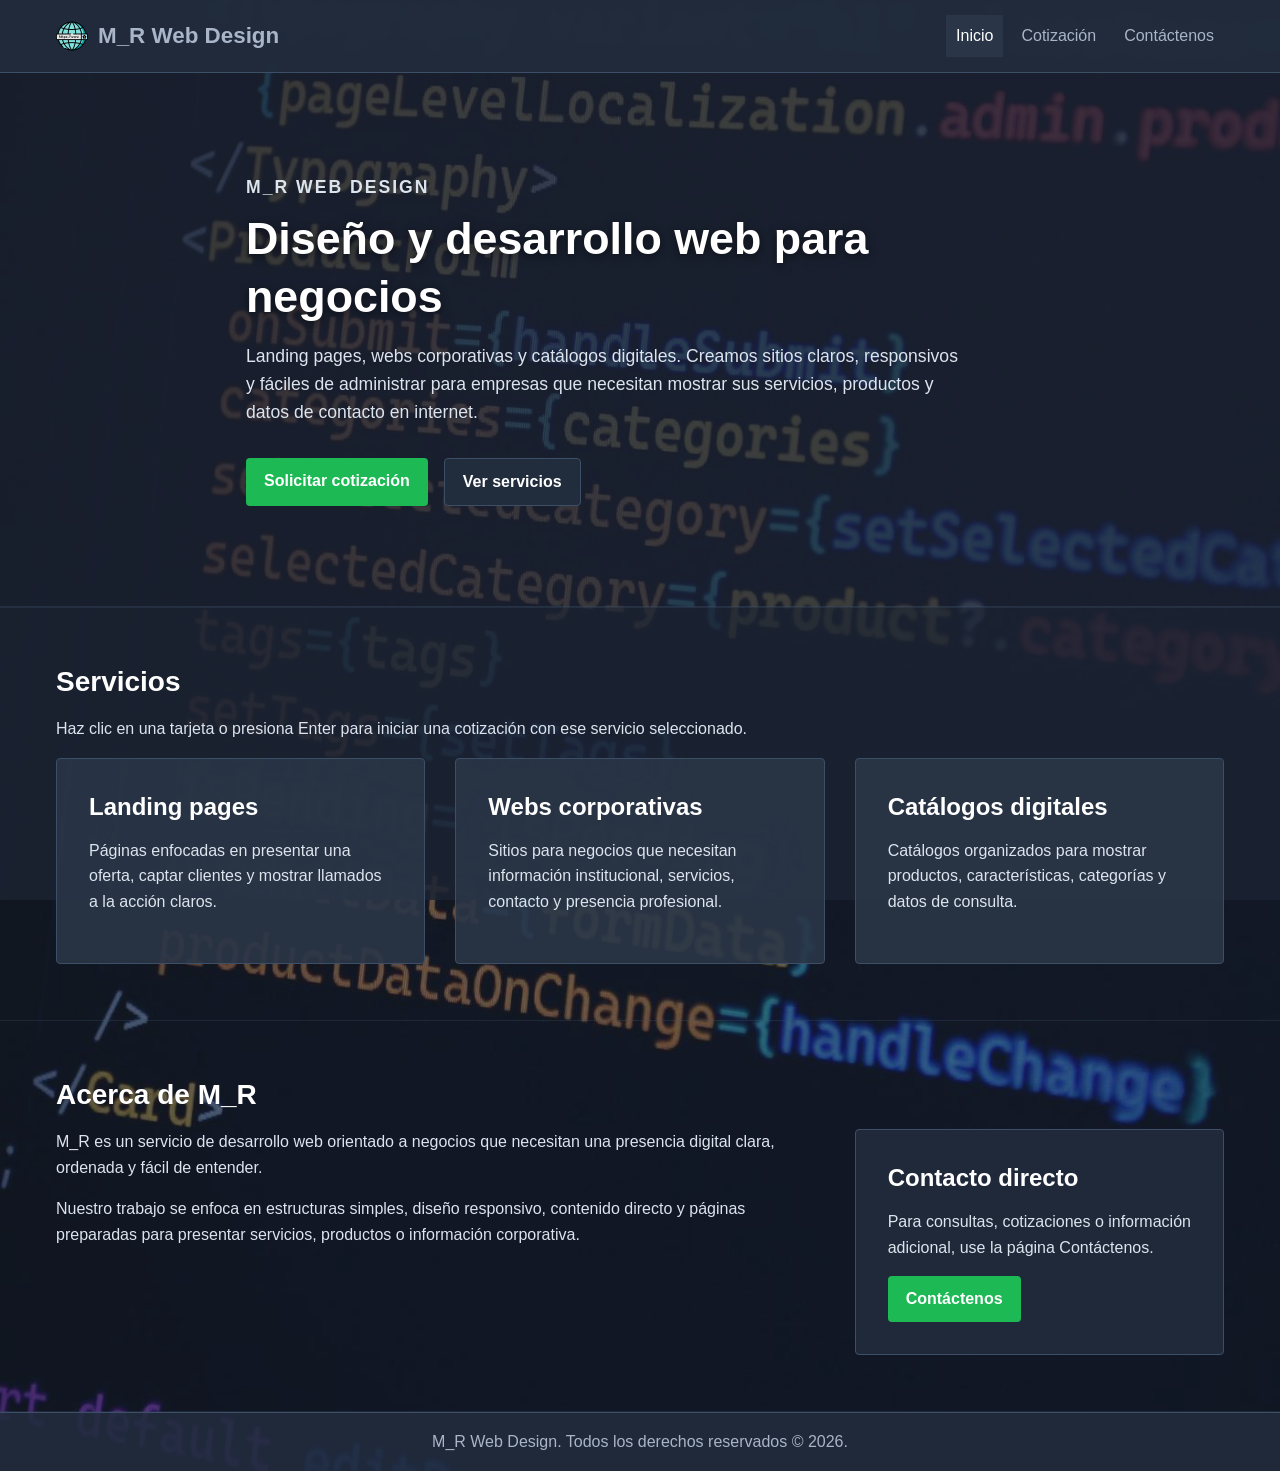
<file: index.html>
<!doctype html>
<html lang="es">
  <head>
    <meta charset="UTF-8" />
    <meta name="viewport" content="width=device-width, initial-scale=1.0" />
    <meta
      name="description"
      content="M_R Web Design: landing pages, sitios corporativos y catálogos digitales."
    />
    <meta property="og:type" content="website" />
    <meta property="og:site_name" content="M_R Web Design" />
    <meta
      property="og:title"
      content="M_R Sitios Web | Diseño y desarrollo web para negocios"
    />
    <meta
      property="og:description"
      content="M_R Web Design: landing pages, sitios corporativos y catálogos digitales."
    />
    <meta
      property="og:image"
      content="https://raw.githubusercontent.com/oramirez13/m_r_desarrollo_web/main/img/dominio.png"
    />
    <meta
      property="og:url"
      content="https://github.com/oramirez13/m_r_desarrollo_web"
    />
    <meta name="twitter:card" content="summary" />
    <title>M_R Sitios Web | Diseño y desarrollo web para negocios</title>
    <link rel="icon" href="img/dominio.png" type="image/png" />
    <link rel="stylesheet" href="css/style.css" />
  </head>
  <body>
    <!-- El encabezado se inyecta desde partials/header.html -->
    <div data-include="partials/header.html"></div>

    <main id="contenido-principal">
      <!-- HERO -->
      <section class="hero">
        <div class="contenedor hero-contenido">
          <p class="etiqueta">M_R Web Design</p>
          <h1>Diseño y desarrollo web para negocios</h1>
          <p>
            Landing pages, webs corporativas y catálogos digitales. Creamos
            sitios claros, responsivos y fáciles de administrar para empresas
            que necesitan mostrar sus servicios, productos y datos de contacto
            en internet.
          </p>
          <div class="acciones">
            <a href="cotizacion.html" class="boton boton-principal"
              >Solicitar cotización</a
            >
            <a href="#servicios" class="boton boton-secundario"
              >Ver servicios</a
            >
          </div>
        </div>
      </section>

      <!-- SERVICIOS -->
      <section id="servicios" class="seccion">
        <div class="contenedor">
          <h2>Servicios</h2>
          <p>
            Haz clic en una tarjeta o presiona Enter para iniciar una cotización
            con ese servicio seleccionado.
          </p>

          <div class="row">
            <div class="col-md-4">
              <div
                class="tarjeta-servicio tarjeta"
                tabindex="0"
                role="button"
                aria-label="Cotizar Landing page"
                data-servicio="Landing page"
              >
                <h3>Landing pages</h3>
                <p>
                  Páginas enfocadas en presentar una oferta, captar clientes y
                  mostrar llamados a la acción claros.
                </p>
              </div>
            </div>
            <div class="col-md-4">
              <div
                class="tarjeta-servicio tarjeta"
                tabindex="0"
                role="button"
                aria-label="Cotizar Web corporativa"
                data-servicio="Web corporativa"
              >
                <h3>Webs corporativas</h3>
                <p>
                  Sitios para negocios que necesitan información institucional,
                  servicios, contacto y presencia profesional.
                </p>
              </div>
            </div>
            <div class="col-md-4">
              <div
                class="tarjeta-servicio tarjeta"
                tabindex="0"
                role="button"
                aria-label="Cotizar Catálogo digital"
                data-servicio="Catálogo digital"
              >
                <h3>Catálogos digitales</h3>
                <p>
                  Catálogos organizados para mostrar productos, características,
                  categorías y datos de consulta.
                </p>
              </div>
            </div>
          </div>
        </div>
      </section>

      <!-- ACERCA DE -->
      <section id="acerca" class="seccion">
        <div class="contenedor">
          <h2>Acerca de M_R</h2>
          <div class="row">
            <div class="col-md-8">
              <p>
                M_R es un servicio de desarrollo web orientado a negocios que
                necesitan una presencia digital clara, ordenada y fácil de
                entender.
              </p>
              <p>
                Nuestro trabajo se enfoca en estructuras simples, diseño
                responsivo, contenido directo y páginas preparadas para
                presentar servicios, productos o información corporativa.
              </p>
            </div>
            <aside class="col-md-4">
              <div class="lista-datos">
                <h3>Contacto directo</h3>
                <p>
                  Para consultas, cotizaciones o información adicional, use la
                  página Contáctenos.
                </p>
                <a href="contactenos.html" class="boton boton-principal"
                  >Contáctenos</a
                >
              </div>
            </aside>
          </div>
        </div>
      </section>
    </main>

    <!-- El pie de pagina se inyecta desde partials/footer.html -->
    <div data-include="partials/footer.html"></div>

    <script src="js/components.js"></script>
    <script src="js/script.js"></script>
  </body>
</html>
</file>
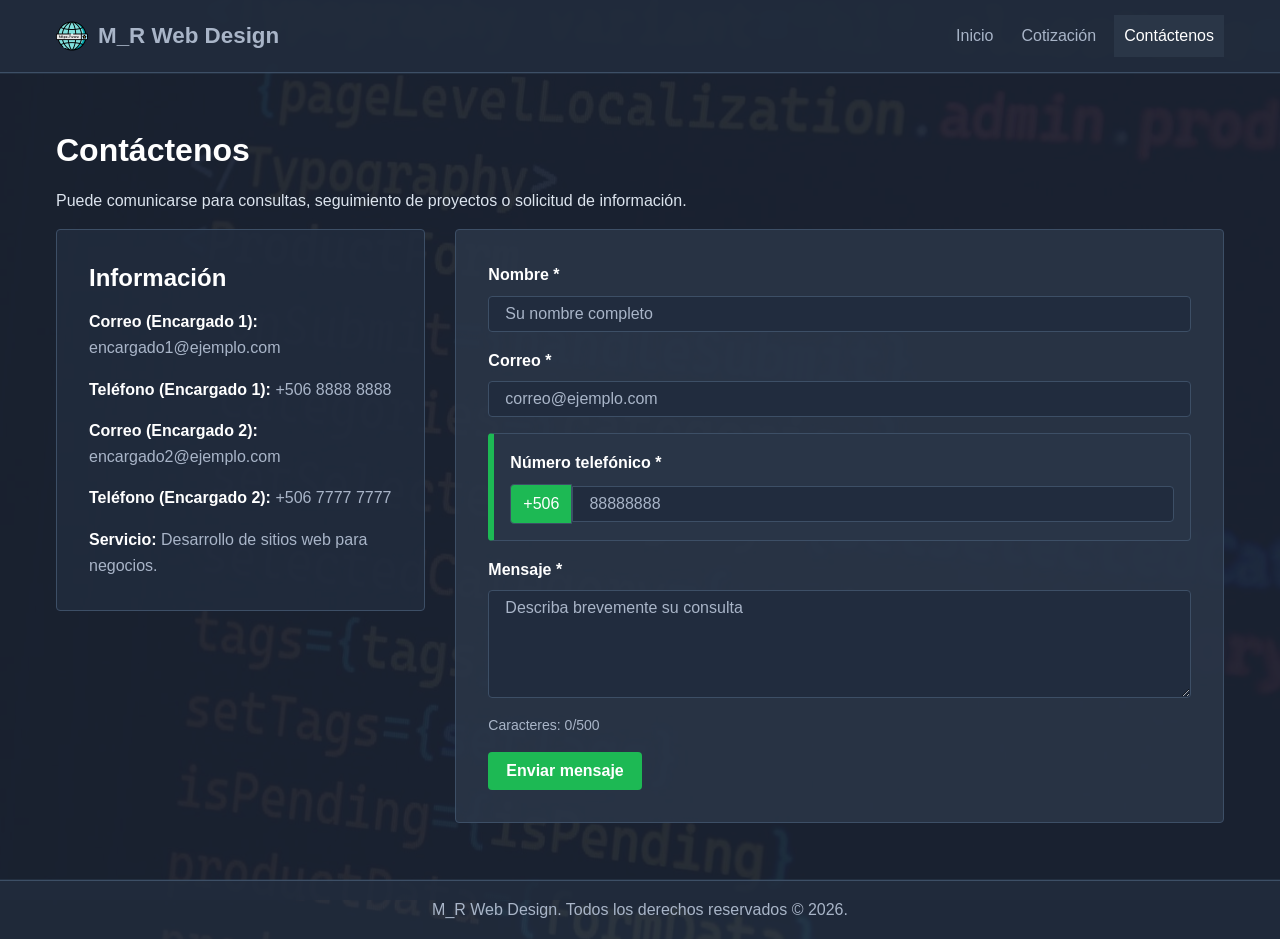
<file: contactenos.html>
<!doctype html>
<html lang="es">
  <head>
    <meta charset="UTF-8" />
    <meta name="viewport" content="width=device-width, initial-scale=1.0" />
    <meta
      name="description"
      content="Formulario de contacto de M_R Web Design."
    />
    <meta property="og:type" content="website" />
    <meta property="og:site_name" content="M_R Web Design" />
    <meta property="og:title" content="Contáctenos | M_R Web Design" />
    <meta
      property="og:description"
      content="Formulario de contacto de M_R Web Design."
    />
    <meta
      property="og:image"
      content="https://raw.githubusercontent.com/oramirez13/m_r_desarrollo_web/main/img/dominio.png"
    />
    <meta
      property="og:url"
      content="https://github.com/oramirez13/m_r_desarrollo_web"
    />
    <meta name="twitter:card" content="summary" />
    <title>Contáctenos | M_R Web Design</title>
    <link rel="icon" href="img/dominio.png" type="image/png" />
    <link rel="stylesheet" href="css/style.css" />
  </head>
  <body>
    <!-- El encabezado se inyecta desde partials/header.html -->
    <div data-include="partials/header.html"></div>

    <main id="contenido-principal">
      <section class="seccion">
        <div class="contenedor">
          <h1>Contáctenos</h1>
          <p>
            Puede comunicarse para consultas, seguimiento de proyectos o
            solicitud de información.
          </p>

          <div class="row">
            <aside class="col-md-4">
              <div class="lista-datos">
                <h3>Información</h3>
                <ul>
                  <li>
                    <strong>Correo (Encargado 1):</strong>
                    encargado1@ejemplo.com
                  </li>
                  <li>
                    <strong>Teléfono (Encargado 1):</strong> +506 8888 8888
                  </li>
                  <li>
                    <strong>Correo (Encargado 2):</strong>
                    encargado2@ejemplo.com
                  </li>
                  <li>
                    <strong>Teléfono (Encargado 2):</strong> +506 7777 7777
                  </li>
                  <li>
                    <strong>Servicio:</strong> Desarrollo de sitios web para
                    negocios.
                  </li>
                </ul>
              </div>
            </aside>

            <div class="col-md-8">
              <form id="formContactenos" class="formulario" novalidate>
                <div class="grupo-formulario">
                  <label for="nombre"
                    >Nombre <span aria-hidden="true">*</span></label
                  >
                  <input
                    type="text"
                    id="nombre"
                    name="nombre"
                    required
                    autocomplete="name"
                    placeholder="Su nombre completo"
                  />
                </div>

                <div class="grupo-formulario">
                  <label for="correo"
                    >Correo <span aria-hidden="true">*</span></label
                  >
                  <input
                    type="email"
                    id="correo"
                    name="correo"
                    required
                    autocomplete="email"
                    placeholder="correo@ejemplo.com"
                  />
                </div>

                <div class="grupo-formulario" id="telefonico">
                  <label for="telefono"
                    >Número telefónico <span aria-hidden="true">*</span></label
                  >
                  <div class="campo-telefono">
                    <span class="prefijo-telefono" aria-hidden="true"
                      >+506</span
                    >
                    <input
                      type="tel"
                      id="telefono"
                      name="telefono"
                      required
                      inputmode="numeric"
                      pattern="[0-9]{8}"
                      maxlength="8"
                      placeholder="88888888"
                      autocomplete="tel-national"
                    />
                  </div>
                </div>

                <div class="grupo-formulario">
                  <label for="mensaje"
                    >Mensaje <span aria-hidden="true">*</span></label
                  >
                  <textarea
                    id="mensaje"
                    name="mensaje"
                    rows="5"
                    required
                    maxlength="500"
                    placeholder="Describa brevemente su consulta"
                  ></textarea>
                  <small class="texto-ayuda"
                    >Caracteres: <span id="contador">0</span>/500</small
                  >
                </div>

                <button type="submit" class="boton boton-principal">
                  Enviar mensaje
                </button>

                <div
                  id="mensajeConfirmacion"
                  class="mensaje-confirmacion d-none"
                  role="status"
                >
                  Mensaje guardado correctamente.
                </div>
              </form>
            </div>
          </div>
        </div>
      </section>
    </main>

    <!-- El pie de pagina se inyecta desde partials/footer.html -->
    <div data-include="partials/footer.html"></div>

    <script src="js/components.js"></script>
    <script src="js/script.js"></script>
  </body>
</html>
</file>
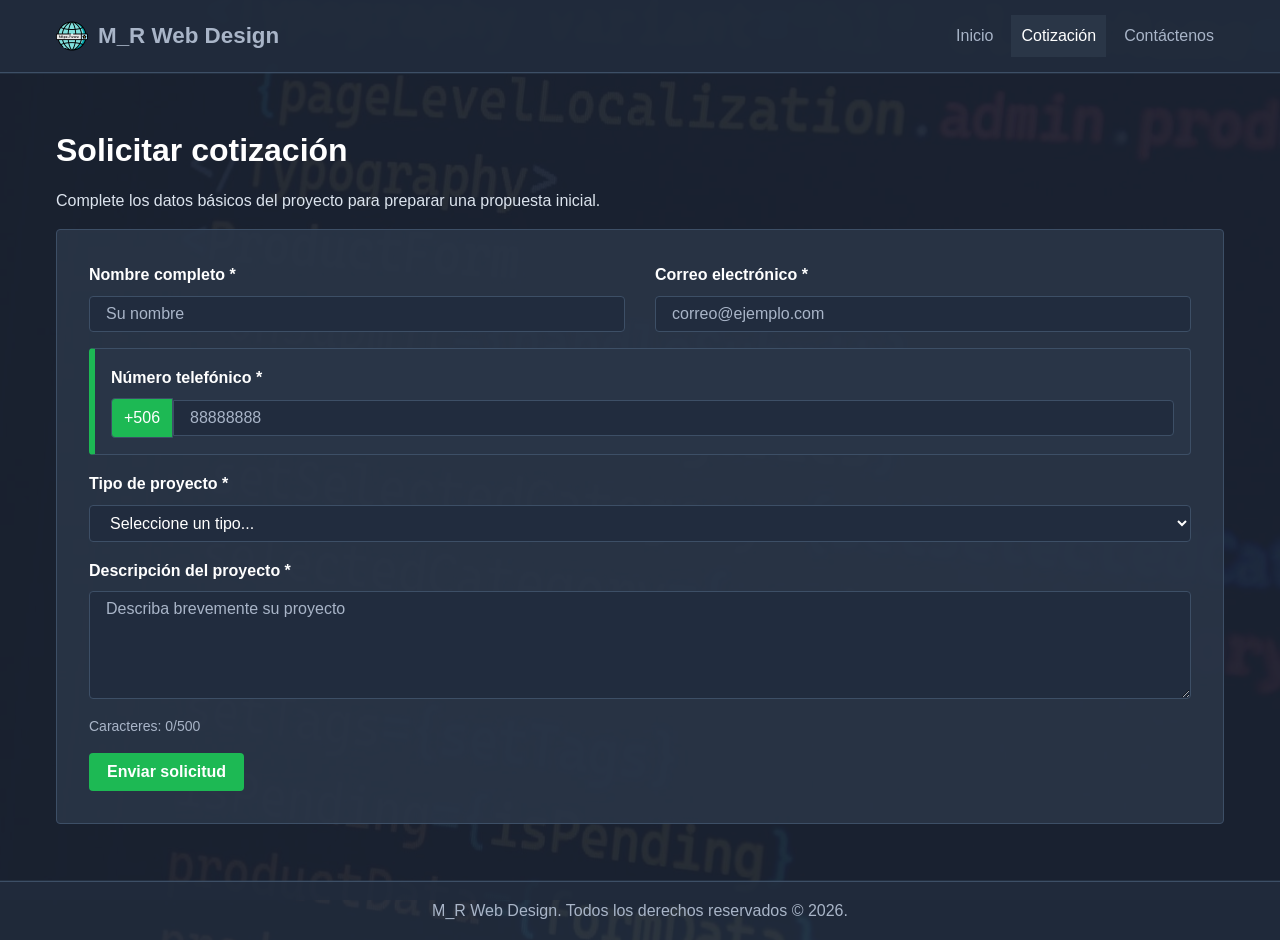
<file: cotizacion.html>
<!doctype html>
<html lang="es">
  <head>
    <meta charset="UTF-8" />
    <meta name="viewport" content="width=device-width, initial-scale=1.0" />
    <meta
      name="description"
      content="Solicite una cotización de M_R para su proyecto web."
    />
    <meta property="og:type" content="website" />
    <meta property="og:site_name" content="M_R Web Design" />
    <meta property="og:title" content="Cotización | M_R Web Design" />
    <meta
      property="og:description"
      content="Solicite una cotización de M_R para su proyecto web."
    />
    <meta
      property="og:image"
      content="https://raw.githubusercontent.com/oramirez13/m_r_desarrollo_web/main/img/dominio.png"
    />
    <meta
      property="og:url"
      content="https://github.com/oramirez13/m_r_desarrollo_web"
    />
    <meta name="twitter:card" content="summary" />
    <title>Cotización | M_R Web Design</title>
    <link rel="icon" href="img/dominio.png" type="image/png" />
    <link rel="stylesheet" href="css/style.css" />
  </head>
  <body>
    <!-- El encabezado se inyecta desde partials/header.html -->
    <div data-include="partials/header.html"></div>

    <main id="contenido-principal">
      <section class="seccion">
        <div class="contenedor">
          <h1>Solicitar cotización</h1>
          <p>
            Complete los datos básicos del proyecto para preparar una propuesta
            inicial.
          </p>

          <form id="formCotizacion" class="formulario" novalidate>
            <div class="row">
              <div class="col-md-6 grupo-formulario">
                <label for="nombre"
                  >Nombre completo <span aria-hidden="true">*</span></label
                >
                <input
                  type="text"
                  id="nombre"
                  name="nombre"
                  required
                  autocomplete="name"
                  placeholder="Su nombre"
                />
              </div>
              <div class="col-md-6 grupo-formulario">
                <label for="correo"
                  >Correo electrónico <span aria-hidden="true">*</span></label
                >
                <input
                  type="email"
                  id="correo"
                  name="correo"
                  required
                  autocomplete="email"
                  placeholder="correo@ejemplo.com"
                />
              </div>
            </div>

            <div class="grupo-formulario" id="telefonico">
              <label for="telefono"
                >Número telefónico <span aria-hidden="true">*</span></label
              >
              <div class="campo-telefono">
                <span class="prefijo-telefono" aria-hidden="true">+506</span>
                <input
                  type="tel"
                  id="telefono"
                  name="telefono"
                  required
                  inputmode="numeric"
                  pattern="[0-9]{8}"
                  maxlength="8"
                  placeholder="88888888"
                  autocomplete="tel-national"
                />
              </div>
            </div>

            <div class="grupo-formulario">
              <label for="tipo"
                >Tipo de proyecto <span aria-hidden="true">*</span></label
              >
              <select id="tipo" name="tipo" required>
                <option value="">Seleccione un tipo...</option>
                <option value="Landing page">Landing page</option>
                <option value="Web corporativa">Web corporativa</option>
                <option value="Catálogo digital">Catálogo digital</option>
              </select>
              <div id="nombreServicioFormulario" class="texto-ayuda"></div>
            </div>

            <div class="grupo-formulario">
              <label for="mensaje"
                >Descripción del proyecto
                <span aria-hidden="true">*</span></label
              >
              <textarea
                id="mensaje"
                name="mensaje"
                rows="5"
                required
                maxlength="500"
                placeholder="Describa brevemente su proyecto"
              ></textarea>
              <small class="texto-ayuda"
                >Caracteres: <span id="contador">0</span>/500</small
              >
            </div>

            <button type="submit" class="boton boton-principal">
              Enviar solicitud
            </button>

            <div
              id="mensajeConfirmacion"
              class="mensaje-confirmacion d-none"
              role="status"
            >
              Solicitud guardada correctamente.
            </div>
          </form>
        </div>
      </section>
    </main>

    <!-- El pie de pagina se inyecta desde partials/footer.html -->
    <div data-include="partials/footer.html"></div>

    <script src="js/components.js"></script>
    <script src="js/script.js"></script>
  </body>
</html>
</file>
<file: css/style.css>
/* ============================================================
   style.css - M_R Web Design
   Version: 3.1
   Descripcion: Reset general, variables CSS, parallax global
   y estilos responsivos. Paleta inspirada en TryHackMe.
   ============================================================ */

:root {
    --color-fondo: #1c2333;
    --color-texto: #ffffff;
    --color-primario: #1db954;
    --color-secundario: #212c3d;
    --color-terciario: #2a3647;
    --color-borde: #3d4f66;
    --color-claro: #ffffff;
    --color-suave: #a9b5c8;
    --color-blanco-suave: #dce4ee;

    --fuente-principal: Arial, Helvetica, sans-serif;
    --tamano-base: 16px;
    --altura-linea: 1.6;

    --espaciado-chico: 8px;
    --espaciado-medio: 16px;
    --espaciado-grande: 32px;

    --radio-borde: 4px;
    --sombra-caja: 0 2px 6px rgba(0, 0, 0, 0.12);
    --transicion-rapida: 0.2s ease;
}

/* --- RESET --- */
*, *::before, *::after {
    box-sizing: border-box;
    margin: 0;
    padding: 0;
}

html {
    font-size: var(--tamano-base);
    scroll-behavior: smooth;
}

/* --- PARALLAX GLOBAL & BODY --- */
body {
    font-family: var(--fuente-principal);
    font-size: 1rem;
    line-height: var(--altura-linea);
    color: var(--color-texto);
    /* Imagen de fondo fija para todo el sitio */
    background-image: url('../img/pexels_01.jpg');
    background-attachment: fixed;
    background-position: center;
    background-repeat: no-repeat;
    background-size: cover;
    
    padding-top: env(safe-area-inset-top, 0px);
    padding-right: env(safe-area-inset-right, 0px);
    padding-bottom: env(safe-area-inset-bottom, 0px);
    padding-left: env(safe-area-inset-left, 0px);
    overflow-x: hidden;
    -webkit-font-smoothing: antialiased;
}

/* Capa oscura global sobre la imagen de fondo para legibilidad */
body::before {
    content: "";
    position: fixed;
    top: 0; left: 0; right: 0; bottom: 0;
    background-color: rgba(28, 35, 51, 0.85); /* Tu color --color-fondo con opacidad */
    z-index: -1;
}

.contenedor {
    width: 100%;
    max-width: 1200px;
    margin-left: auto;
    margin-right: auto;
    padding-left: var(--espaciado-medio);
    padding-right: var(--espaciado-medio);
}

/* --- TIPOGRAFÍA --- */
h1, h2, h3, h4, h5, h6 {
    font-weight: bold;
    line-height: 1.3;
    margin-bottom: var(--espaciado-medio);
    color: var(--color-texto);
}
h1 { font-size: 2rem; }
h2 { font-size: 1.75rem; }
h3 { font-size: 1.5rem; }

p { margin-bottom: var(--espaciado-medio); }

a {
    color: var(--color-blanco-suave);
    text-decoration: underline;
    transition: color var(--transicion-rapida);
}
a:hover { color: var(--color-claro); text-decoration: none; }
img { max-width: 100%; height: auto; display: block; }
ul, ol { list-style: none; }

/* --- FORMULARIOS BASE --- */
input, textarea, select {
    width: 100%;
    font-family: var(--fuente-principal);
    font-size: 1rem;
    padding: var(--espaciado-chico) var(--espaciado-medio);
    border: 1px solid var(--color-borde);
    border-radius: var(--radio-borde);
    background-color: rgba(33, 44, 61, 0.9); /* Fondo semitransparente */
    color: var(--color-texto);
    transition: border-color var(--transicion-rapida);
}
input:focus, textarea:focus, select:focus {
    outline: none;
    border-color: var(--color-primario);
    box-shadow: 0 0 0 3px rgba(29, 185, 84, 0.30);
}
input::placeholder, textarea::placeholder { color: var(--color-suave); }

button {
    font-family: var(--fuente-principal);
    font-size: 1rem;
    padding: var(--espaciado-chico) var(--espaciado-grande);
    background-color: var(--color-primario);
    color: var(--color-claro);
    border: none;
    border-radius: var(--radio-borde);
    cursor: pointer;
    transition: background-color var(--transicion-rapida);
}
button:hover { background-color: var(--color-terciario); }

/* --- HEADER Y NAV --- */
.encabezado {
    background-color: rgba(33, 44, 61, 0.95); /* Header semitransparente */
    border-bottom: 1px solid var(--color-borde);
    position: sticky;
    top: 0;
    z-index: 100;
}
@supports (backdrop-filter: blur(5px)) {
    .encabezado { backdrop-filter: blur(5px); }
}

.navegacion {
    display: flex;
    align-items: center;
    justify-content: space-between;
    gap: var(--espaciado-medio);
    min-height: 72px;
    flex-wrap: wrap;
}

.marca {
    color: var(--color-suave);
    font-size: 1.4rem;
    font-weight: bold;
    text-decoration: none;
    display: inline-flex;
    align-items: center;
    gap: 10px;
}
.marca:hover, .marca:focus, .marca:active { color: var(--color-suave); text-decoration: none; }

.logo-navbar { width: 32px; height: 32px; border-radius: 50%; object-fit: cover; display: block; }

/* Boton hamburguesa */
.boton-hamburguesa {
    display: none;
    background: none;
    border: none;
    cursor: pointer;
    padding: 8px;
    flex-direction: column;
    gap: 5px;
    order: 2;
}
.linea-hamburguesa {
    display: block;
    width: 25px; height: 3px;
    background-color: var(--color-suave);
    border-radius: 2px;
    transition: all var(--transicion-rapida);
}
.boton-hamburguesa:hover .linea-hamburguesa { background-color: var(--color-claro); }

.menu {
    display: flex;
    flex-wrap: wrap;
    justify-content: flex-end;
    gap: var(--espaciado-chico);
    margin-bottom: 0;
}
.menu a {
    color: var(--color-suave);
    display: block;
    padding: 8px 10px;
    text-decoration: none;
}
.menu a:hover, .menu a.active {
    background-color: var(--color-terciario);
    color: var(--color-claro);
    text-decoration: none;
}

/* --- HERO --- */
.hero {
    /* Sin fondo sólido, deja ver el parallax del body */
    border-bottom: 1px solid rgba(61, 79, 102, 0.4);
    padding: 100px 0;
}
.hero-contenido { max-width: 820px; }
.etiqueta {
    color: var(--color-primario);
    font-weight: bold;
    margin-bottom: var(--espaciado-chico);
    text-transform: uppercase;
    letter-spacing: 2px;
}
.hero h1 {
    color: var(--color-claro);
    font-size: 2.8rem;
    margin-bottom: var(--espaciado-medio);
    text-shadow: 0 2px 8px rgba(0, 0, 0, 0.5);
}
.hero p { color: var(--color-blanco-suave); font-size: 1.1rem; max-width: 720px; }

.acciones {
    display: flex;
    flex-wrap: wrap;
    gap: var(--espaciado-medio);
    margin-top: var(--espaciado-grande);
}
.boton {
    border-radius: var(--radio-borde);
    display: inline-block;
    font-weight: bold;
    padding: 10px 18px;
    text-decoration: none;
}
.boton-principal { background-color: var(--color-primario); color: var(--color-claro); }
.boton-principal:hover { background-color: var(--color-borde); text-decoration: none; }
.boton-secundario { background-color: var(--color-secundario); color: var(--color-claro); border: 1px solid var(--color-borde); }
.boton-secundario:hover { background-color: var(--color-borde); text-decoration: none; }

/* --- SECCIONES (Semitransparentes para ver el parallax) --- */
.seccion {
    background-color: rgba(28, 35, 51, 0.6); /* Fondo con transparencia */
    padding: 56px 0;
    border-top: 1px solid rgba(61, 79, 102, 0.3);
}
.seccion:last-of-type {
    border-bottom: 1px solid rgba(61, 79, 102, 0.3);
}
.seccion h1, .seccion h2, .seccion h3 { color: var(--color-claro); }
.seccion p { color: var(--color-blanco-suave); }

/* --- TARJETAS --- */
.tarjeta {
    background-color: rgba(42, 54, 71, 0.9);
    border: 1px solid var(--color-borde);
    border-radius: var(--radio-borde);
    height: 100%;
    padding: var(--espaciado-grande);
}
.tarjeta-servicio {
    background-color: rgba(42, 54, 71, 0.9);
    border: 1px solid var(--color-borde);
    color: var(--color-suave);
    cursor: pointer;
    transition: transform var(--transicion-rapida);
}
.tarjeta-servicio:hover {
    background-color: rgba(33, 44, 61, 0.95);
    transform: translateY(-4px);
}
.tarjeta-servicio:focus { outline: 3px solid var(--color-suave); outline-offset: 3px; }

/* --- LISTA DE DATOS --- */
.lista-datos {
    background-color: rgba(33, 44, 61, 0.9);
    border: 1px solid var(--color-borde);
    border-radius: var(--radio-borde);
    color: var(--color-suave);
    padding: var(--espaciado-grande);
}
.lista-datos li { margin-bottom: var(--espaciado-medio); }
.lista-datos li:last-child { margin-bottom: 0; }
.lista-datos strong { color: var(--color-claro); }

/* --- FORMULARIOS DEL SITIO --- */
.formulario {
    background-color: rgba(42, 54, 71, 0.9);
    border: 1px solid var(--color-borde);
    border-radius: var(--radio-borde);
    padding: var(--espaciado-grande);
}
.grupo-formulario { margin-bottom: var(--espaciado-medio); }
label { color: var(--color-claro); display: block; font-weight: bold; margin-bottom: var(--espaciado-chico); }
.campo-activo { background-color: rgba(42, 54, 71, 0.9); border-color: var(--color-primario); }
.mensaje-confirmacion {
    margin-top: var(--espaciado-medio);
    padding: 12px;
    background-color: var(--color-primario);
    color: var(--color-claro);
    border-radius: var(--radio-borde);
}

#telefonico {
    background-color: rgba(42, 54, 71, 0.9);
    border: 1px solid var(--color-borde);
    border-left: 6px solid var(--color-primario);
    border-radius: var(--radio-borde);
    margin-bottom: var(--espaciado-medio);
    padding: var(--espaciado-medio);
}
.campo-telefono { align-items: center; display: flex; }
.prefijo-telefono {
    align-items: center;
    background-color: var(--color-primario);
    border: 1px solid var(--color-borde);
    border-radius: var(--radio-borde) 0 0 var(--radio-borde);
    color: var(--color-claro);
    display: flex;
    gap: 6px;
    padding: 0.375rem 0.75rem;
    white-space: nowrap;
}
#telefonico input { border-radius: 0 var(--radio-borde) var(--radio-borde) 0; }

/* --- PAGINA 404 --- */
.error-seccion { min-height: 60vh; display: flex; align-items: center; text-align: center; }
.error-codigo { font-size: 4rem; letter-spacing: 8px; }
.error-mensaje { max-width: 560px; margin: 0 auto var(--espaciado-grande); }
.error-seccion .acciones { justify-content: center; }

/* --- PIE DE PAGINA --- */
.pie {
    background-color: rgba(33, 44, 61, 0.95);
    border-top: 1px solid var(--color-borde);
    color: var(--color-suave);
    padding: var(--espaciado-medio) 0;
}
.pie p { margin-bottom: 0; }

/* --- UTILIDADES --- */
.sr-only { position: absolute; width: 1px; height: 1px; padding: 0; margin: -1px; overflow: hidden; clip: rect(0, 0, 0, 0); border: 0; }
.d-none { display: none !important; }
.texto-ayuda { color: var(--color-suave); font-size: 0.875rem; display: block; margin-top: var(--espaciado-chico); }
.text-center { text-align: center; }

/* --- GRID SYSTEM --- */
.row { display: flex; flex-wrap: wrap; margin-left: -15px; margin-right: -15px; }
.col-md-4, .col-md-6, .col-md-8 { padding-left: 15px; padding-right: 15px; width: 100%; }

/* --- RESPONSIVE --- */
@media (min-width: 768px) {
    .col-md-4 { width: 33.333%; }
    .col-md-6 { width: 50%; }
    .col-md-8 { width: 66.666%; }
}

@media (max-width: 768px) {
    .contenedor { padding-left: var(--espaciado-chico); padding-right: var(--espaciado-chico); }
    .navegacion { flex-wrap: wrap; align-items: flex-start; }
    .boton-hamburguesa { display: flex; }
    .menu {
        display: none;
        flex-direction: column;
        width: 100%;
        order: 3;
        margin-top: var(--espaciado-medio);
        justify-content: flex-start;
    }
    .menu.menu-activo { display: flex; }
    .menu a { padding: 12px 10px; border-bottom: 1px solid var(--color-borde); }
    .menu a:last-child { border-bottom: none; }
    .row { flex-direction: column; margin-left: 0; margin-right: 0; }
    .col-md-4, .col-md-6, .col-md-8 { width: 100%; margin-bottom: var(--espaciado-medio); }
    body { background-attachment: scroll; } /* Desactiva parallax en móvil por rendimiento */
    .hero h1 { font-size: 2rem; }
}

@media (max-width: 480px) {
    h1 { font-size: 1.5rem; } h2 { font-size: 1.25rem; }
    .hero h1 { font-size: 1.8rem; }
    .acciones { flex-direction: column; }
    .boton { text-align: center; width: 100%; }
}

@media (prefers-reduced-motion: reduce) {
    * { animation-duration: 0.01ms !important; transition-duration: 0.01ms !important; scroll-behavior: auto !important; }
}
</file>
